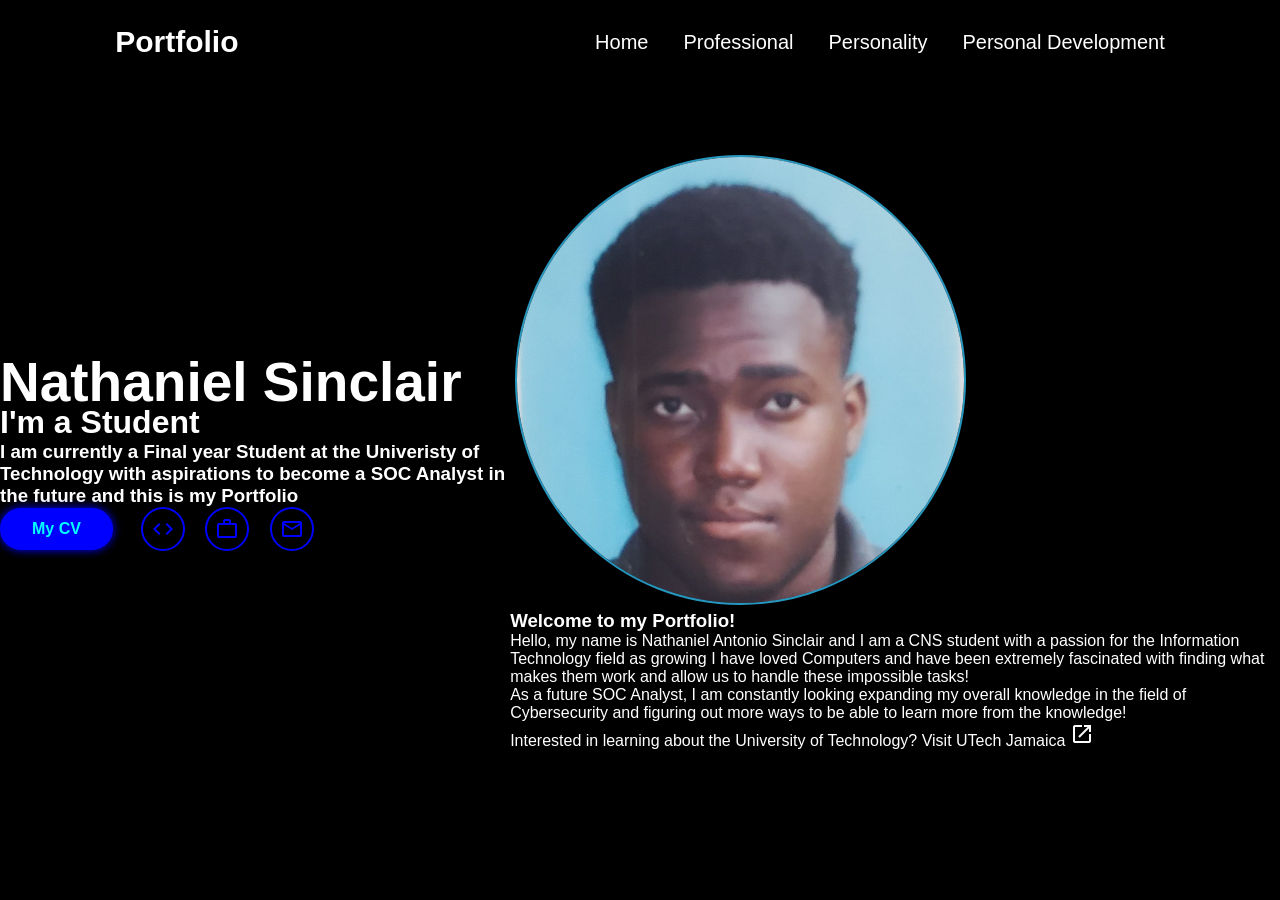
<file: 2106689_IA1_SEM1AY2027/Codes/index.html>
<!DOCTYPE html>
<html lang="en">
<head>
    <meta charset="UTF-8">
    <meta name="viewport" content="width=device-width, initial-scale=1.0">
    <link rel="stylesheet" href="../style.css">
    <title>My Portfolio Website</title>

    

     <link rel="preconnect" href="https://fonts.googleapis.com">
    <link rel="preconnect" href="https://fonts.gstatic.com" crossorigin>
    <link href="https://fonts.googleapis.com/css2?family=Poppins:wght@300;400;500;700&family=Roboto:wght@300;400;500;700&display=swap" rel="stylesheet">


    <link rel="stylesheet" href="https://fonts.googleapis.com/css2?family=Material+Symbols+Outlined:opsz,wght,FILL,GRAD@24,400,0,0">

    
   
</head>
<body>
    <nav class="navbar">
        <a href="index.html" class="logo">Portfolio</a>
        <ul>
            <li class="active"><a href="index.html">Home</a></li>
            <li><a href="professional.html">Professional</a></li>
            <li><a href="personality.html">Personality</a></li>
            <li><a href="personal-development.html">Personal Development</a></li>
            
        </ul>
    </nav>

    <section class="home">
        <div class="home-info">
            <h1>Nathaniel Sinclair</h1>
            <h2>I'm a Student</h2>
            <h3>I am currently a Final year Student at the Univeristy of Technology 
                with aspirations to become a SOC Analyst in the future 
                and this is my Portfolio</h3>
                <div class="btn-sci">
                    <a href="professional.html" class="btn">My CV</a>
                    <div class="sci">
                        <a href="https://github.com/Nathaniel7823"><span class="material-symbols-outlined">
code
</span></i></a>
                        <a href="professional.html"><span class="material-symbols-outlined">
work
</span></i></a>
                        <a href="mailto:nathanielasinclair@students.utech.edu.jm?subject=Hello%20Nathaniel"><span class="material-symbols-outlined">
mail
</span></i></a>
                    </div>
                </div>
        </div>
        <div class="home-img">
            <div class="img-box">
                <div class="img-item">
                    <img src="../Assets/Profile-pic.jpeg" alt="">
                </div>
               
            </div>
            <article>
                    <h3>Welcome to my Portfolio!</h3>
                    <p>
                        Hello, my name is Nathaniel Antonio Sinclair and I am a 
                        CNS student with a passion for the Information Technology field as growing
                        I have loved Computers and have been extremely fascinated with finding what makes them
                        work and allow us to handle these impossible tasks!
                    </p>
                    <p>As a future SOC Analyst, I am constantly looking expanding my overall knowledge in the
                        field of Cybersecurity and figuring out more ways to be able to learn more from the knowledge!
                    </p>
                    <p>
                        Interested in learning about the University of Technology?
                        <a href="https://www.utech.edu.jm" target="_blank" rel="noopener noreferrer">
                            Visit UTech Jamaica
                                <span class="material-symbols-outlined">open_in_new</span>
                        </a>
                    </p>
                    
                </article>
        </div>
    </section>
   
</body>
</html>
</file>
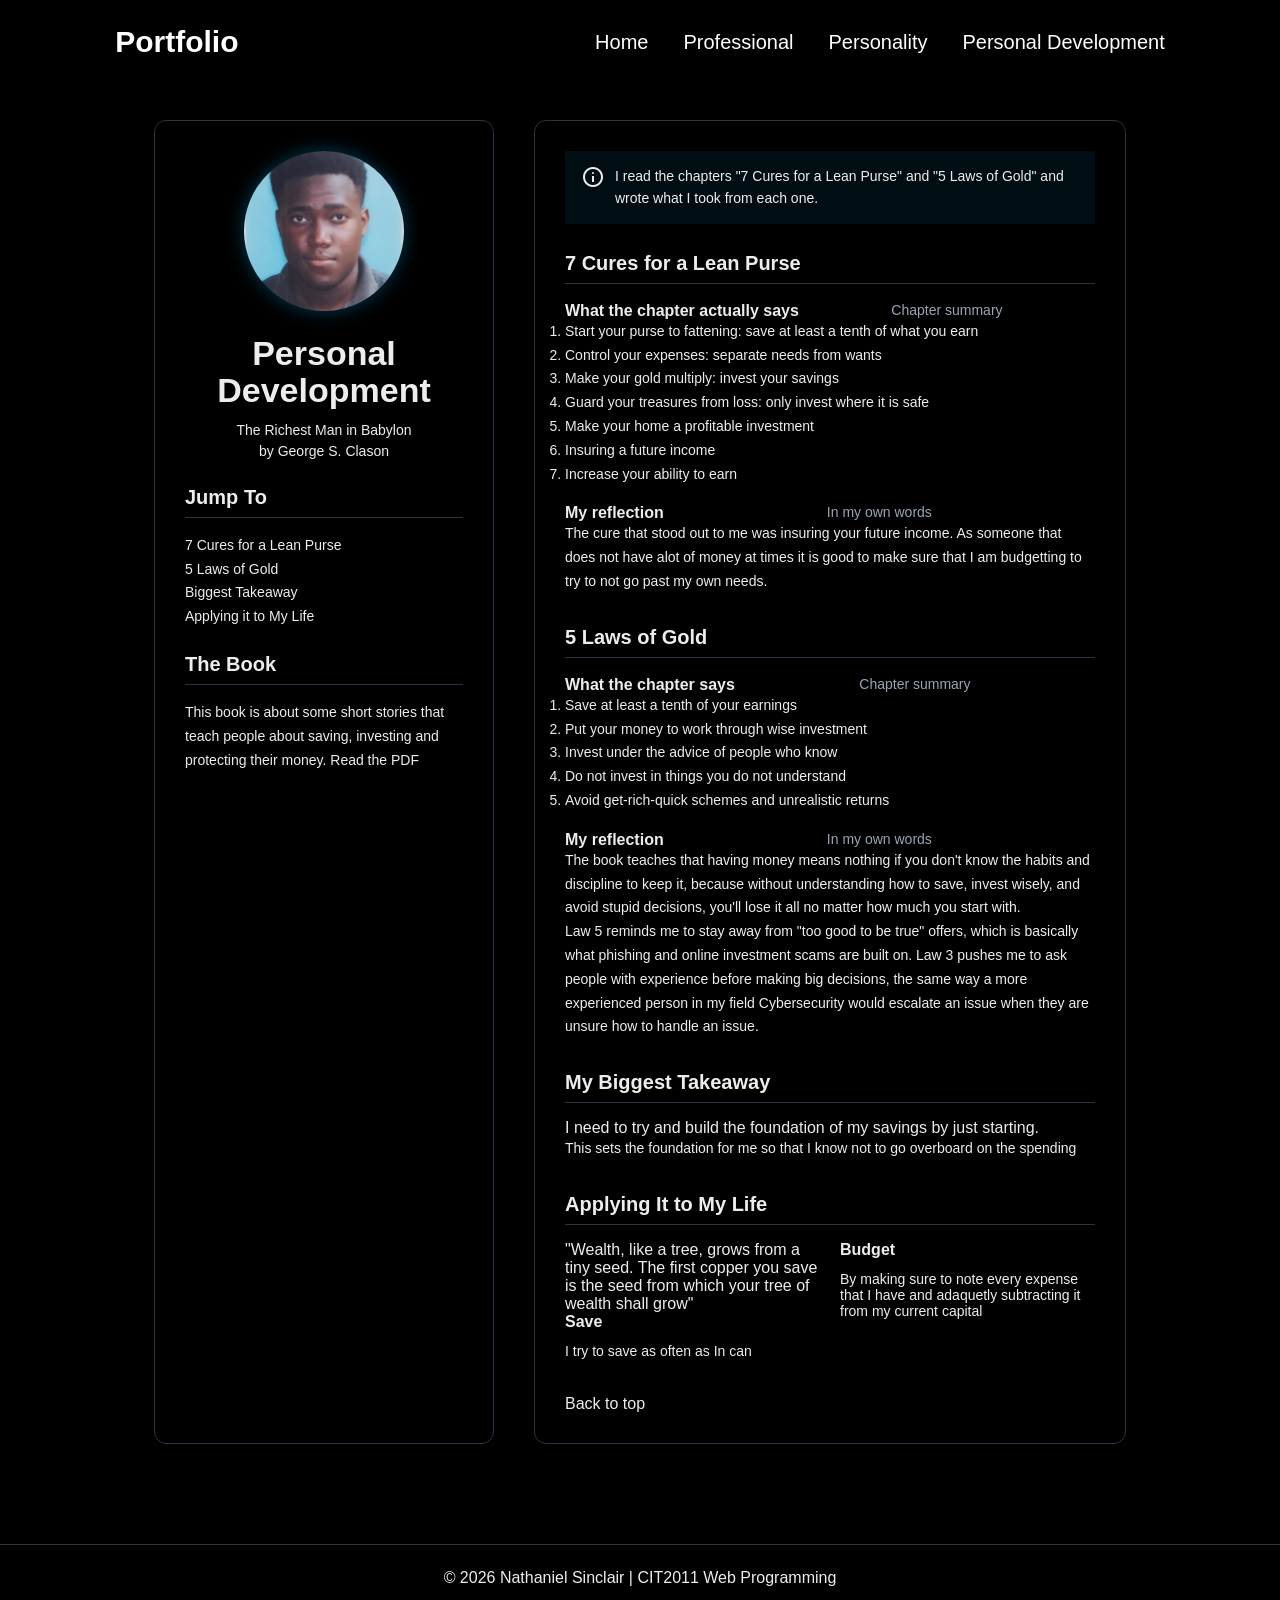
<file: 2106689_IA1_SEM1AY2027/Codes/personal-development.html>
<!DOCTYPE html>
<html lang="en">
<head>
    <meta charset="UTF-8">
    <meta name="viewport" content="width=device-width, initial-scale=1.0">
    <meta name="description" content="Reflections on The Richest Man in Babylon by Nathaniel Sinclair">
    <title>Personal Development | Nathaniel Sinclair</title>

    <link rel="stylesheet" href="../style.css">

    <link rel="preconnect" href="https://fonts.googleapis.com">
    <link rel="preconnect" href="https://fonts.gstatic.com" crossorigin>
    <link href="https://fonts.googleapis.com/css2?family=Poppins:wght@300;400;500;700&family=Roboto:wght@300;400;500;700&display=swap" rel="stylesheet">
    <link rel="stylesheet" href="https://fonts.googleapis.com/css2?family=Material+Symbols+Outlined:opsz,wght,FILL,GRAD@24,400,0,0&icon_names=info">
</head>
<body>

    <nav class="navbar">
        <a href="index.html" class="logo">Portfolio</a>
        <ul>
            <li><a href="index.html">Home</a></li>
            <li><a href="professional.html">Professional</a></li>
            <li><a href="personality.html">Personality</a></li>
            <li class="active"><a href="personal-development.html">Personal Development</a></li>
        </ul>
    </nav>

    <main class="pro-page" id="top">
        <div class="resume-wrapper">

            <section class="profile section-padding">
                <div class="picture-resume">
                    <img src="../Assets/Profile-pic.jpeg" alt="Nathaniel Sinclair">
                </div>

                <div class="name-wrapper">
                    <h1>Personal <br>Development</h1>
                    <p class="cv-title">The Richest Man in Babylon<br>by George S. Clason</p>
                </div>

                <div class="contact-presentation">
                    <h3 class="section-title">Jump To</h3>
                    <ul class="plain-list">
                        <li><a href="#cures">7 Cures for a Lean Purse</a></li>
                        <li><a href="#laws">5 Laws of Gold</a></li>
                        <li><a href="#takeaway">Biggest Takeaway</a></li>
                        <li><a href="#my-life">Applying it to My Life</a></li>
                    </ul>
                </div>

                <div class="contact-presentation">
                    <h3 class="section-title">The Book</h3>
                    <p>
                        This book is about some short stories that teach people about saving, investing and protecting their money.
                        <a href="https://icrrd.com/public/media/16-05-2021-070111The-Richest-Man-in-Babylon.pdf" target="_blank" rel="noopener noreferrer">Read the PDF</a>
                    </p>
                </div>
            </section>


            <section class="experience section-padding">
                <p class="pro-note">
                    <span class="material-symbols-outlined">info</span>
                    I read the chapters "7 Cures for a Lean Purse" and "5 Laws of Gold" and wrote what I took from each one.
                </p>

                <h2 class="section-title" id="cures">7 Cures for a Lean Purse</h2>
                <div class="experience-wrapper">
                    <div class="company-wrapper clearfix">
                        <div class="experience-title">What the chapter actually says</div>
                        <div class="time">Chapter summary</div>
                    </div>
                    <div class="company-description">
                        <ol>
                            <li>Start your purse to fattening: save at least a tenth of what you earn</li>
                            <li>Control your expenses: separate needs from wants</li>
                            <li>Make your gold multiply: invest your savings</li>
                            <li>Guard your treasures from loss: only invest where it is safe</li>
                            <li>Make your home a profitable investment</li>
                            <li>Insuring a future income</li>
                            <li>Increase your ability to earn</li>
                        </ol>
                    </div>

                    <div class="company-wrapper clearfix">
                        <div class="experience-title">My reflection</div>
                        <div class="time">In my own words</div>
                    </div>
                    <div class="company-description">
                        <p>The cure that stood out to me was insuring your future income.
                            As someone that does not have alot of money at times it is good to make sure that I am budgetting to 
                            try to not go past my own needs.
                        </p>
                    </div>
                </div>


                <h2 class="section-title" id="laws">5 Laws of Gold</h2>
                <div class="experience-wrapper">
                    <div class="company-wrapper clearfix">
                        <div class="experience-title">What the chapter says</div>
                        <div class="time">Chapter summary</div>
                    </div>
                    <div class="company-description">
                        <ol>
                            <li>Save at least a tenth of your earnings</li>
                            <li>Put your money to work through wise investment</li>
                            <li>Invest under the advice of people who know</li>
                            <li>Do not invest in things you do not understand</li>
                            <li>Avoid get-rich-quick schemes and unrealistic returns</li>
                        </ol>
                    </div>

                    <div class="company-wrapper clearfix">
                        <div class="experience-title">My reflection</div>
                        <div class="time">In my own words</div>
                    </div>
                    <div class="company-description">
                        <p>The book teaches that having money means nothing if you don't know the habits and discipline to keep it, 
                            because without understanding how to save, invest wisely, and avoid stupid decisions, 
                            you'll lose it all no matter how much you start with.</p>
                        <p>Law 5 reminds me to stay away from "too good to be true" offers, which is basically what phishing and online investment scams are built on. Law 3 pushes me to ask people with experience before making big decisions,
                             the same way a more experienced person in my field Cybersecurity would 
                             escalate an issue when they are unsure how to handle an issue.</p>
                    </div>
                </div>


                <h2 class="section-title" id="takeaway">My Biggest Takeaway</h2>
                <div class="experience-wrapper">
                    <blockquote class="quote">
                        I need to try and build the foundation of my savings by just starting.
                        
                    </blockquote>
                    <div class="company-description">
                        <p>This sets the foundation for me so that I know not to go overboard on the spending</p>
                    </div>
                </div>


                <div class="section-wrapper clearfix">
                    <h2 class="section-title" id="my-life">Applying It to My Life</h2>
                    <div class="skills-grid">
                        <div>"Wealth, like a tree, grows from a tiny seed. The
first copper you save is the seed from which your
tree of wealth shall grow"
                            <h3>Save</h3>
                            <ul>
                                <li>I try to save as often as In can</li>
                            </ul>
                        </div>
                        <div>
                            <h3>Budget</h3>
                            <ul>
                                <li>By making sure to note every expense that I have and adaquetly subtracting it from my current capital</li>
                            </ul>
                        </div>
                    </div>
                </div>

                <p><a href="#top">Back to top</a></p>
            </section>

            <div class="clearfix"></div>
        </div>
    </main>

    <footer class="site-footer">
        <p>&copy; 2026 Nathaniel Sinclair | CIT2011 Web Programming</p>
    </footer>

</body>
</html>
</file>
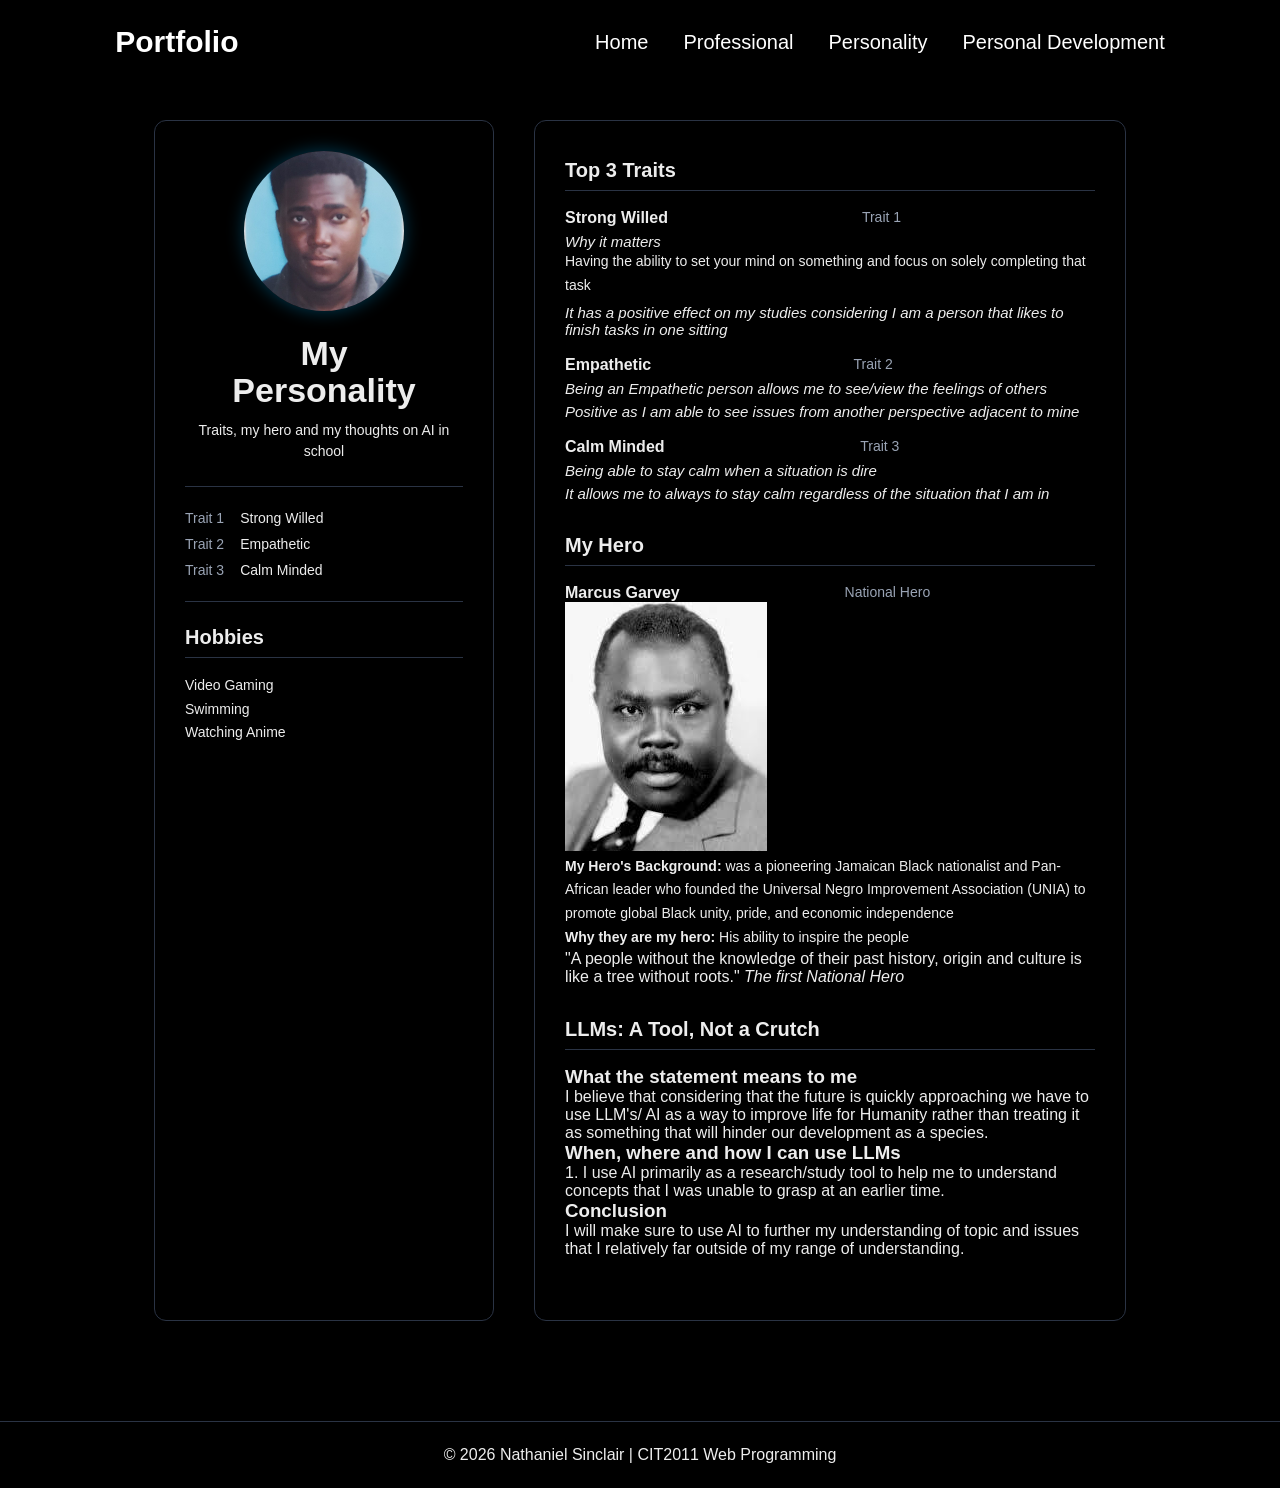
<file: 2106689_IA1_SEM1AY2027/Codes/personality.html>
<!DOCTYPE html>
<html lang="en">
<head>
    <meta charset="UTF-8">
    <meta name="viewport" content="width=device-width, initial-scale=1.0">
    <meta name="description" content="Personality, hero and AI essay of Nathaniel Sinclair">
    <title>Personality | Nathaniel Sinclair</title>

    <link rel="stylesheet" href="../style.css">

    <link rel="preconnect" href="https://fonts.googleapis.com">
    <link rel="preconnect" href="https://fonts.gstatic.com" crossorigin>
    <link href="https://fonts.googleapis.com/css2?family=Poppins:wght@300;400;500;700&family=Roboto:wght@300;400;500;700&display=swap" rel="stylesheet">
</head>
<body>

    <nav class="navbar">
        <a href="index.html" class="logo">Portfolio</a>
        <ul>
            <li><a href="index.html">Home</a></li>
            <li><a href="professional.html">Professional</a></li>
            <li class="active"><a href="personality.html">Personality</a></li>
            <li><a href="personal-development.html">Personal Development</a></li>
        </ul>
    </nav>

    <main class="pro-page">
        <div class="resume-wrapper">

            <section class="profile section-padding">
                <div class="picture-resume">
                    <img src="../Assets/Profile-pic.jpeg" alt="Nathaniel Sinclair">
                </div>

                <div class="name-wrapper">
                    <h1>My <br>Personality</h1>
                    <p class="cv-title">Traits, my hero and my thoughts on AI in school</p>
                </div>

                <div class="contact-info clearfix">
                    <ul class="list-titles">
                        <li>Trait 1</li>
                        <li>Trait 2</li>
                        <li>Trait 3</li>
                    </ul>
                    <ul class="list-content">
                        <li>Strong Willed</li>
                        <li>Empathetic</li>
                        <li>Calm Minded</li>
                    </ul>
                </div>

                <div class="contact-presentation">
                    <h3 class="section-title">Hobbies</h3>
                    <ul class="plain-list">
                        <li>Video Gaming</li>
                        <li>Swimming</li>
                        <li>Watching Anime</li>
                    </ul>
                </div>
            </section>


            <section class="experience section-padding">

                <h2 class="section-title" id="traits">Top 3 Traits</h2>

                <div class="experience-wrapper">
                    <div class="company-wrapper clearfix">
                        <div class="experience-title">Strong Willed</div>
                        <div class="time">Trait 1</div>
                    </div>
                    <div class="job-wrapper clearfix">
                        <div class="experience-title">Why it matters</div>
                        <div class="company-description">
                            <p>Having the ability to set your mind on something and focus on solely completing that task</p>
                        </div>
                    </div>
                    <div class="job-wrapper clearfix">
                        <div class="experience-title">It has a positive effect on my studies considering 
                            I am a person that likes to finish tasks in one sitting</div>
                        <div class="company-description">
                            <p></p>
                        </div>
                    </div>

                    <div class="company-wrapper clearfix">
                        <div class="experience-title">Empathetic</div>
                        <div class="time">Trait 2</div>
                    </div>
                    <div class="job-wrapper clearfix">
                        <div class="experience-title">Being an Empathetic person allows me to see/view the feelings of others</div>
                        <div class="company-description">
                        </div>
                    </div>
                    <div class="job-wrapper clearfix">
                        <div class="experience-title">Positive as I am able to see issues from 
                            another perspective adjacent to mine</div>
                        <div class="company-description">
                        </div>
                    </div>

                    <div class="company-wrapper clearfix">
                        <div class="experience-title">Calm Minded</div>
                        <div class="time">Trait 3</div>
                    </div>
                    <div class="job-wrapper clearfix">
                        <div class="experience-title">Being able to stay calm when a situation is dire</div>
                        <div class="company-description">
                        </div>
                    </div>
                    <div class="job-wrapper clearfix">
                        <div class="experience-title">It allows me to always to stay calm regardless of the situation that I am in</div>
                        <div class="company-description">
                        </div>
                    </div>
                </div>


                <h2 class="section-title" id="hero">My Hero</h2>
                <div class="experience-wrapper">
                    <div class="company-wrapper clearfix">
                        <div class="experience-title">Marcus Garvey</div>
                        <div class="time">National Hero</div>
                    </div>

                    <div class="hero-box">
                        <img src="../Assets/hero-pic.jpeg" alt="Marcus Garvey">
                        <div class="hero-text company-description">
                            <p><strong>My Hero's Background:</strong> was a pioneering Jamaican Black nationalist 
                                and Pan-African leader who founded the Universal Negro Improvement Association 
                                (UNIA) to promote global Black unity, pride, and economic independence</p>
                            <p><strong>Why they are my hero:</strong> His ability to inspire the people</p>
                        </div>
                    </div>

                    <blockquote class="quote">
                        "A people without the knowledge of their past history, origin and culture is like a tree without roots."
                        <cite>The first National Hero</cite>
                    </blockquote>
                </div>


                <h2 class="section-title" id="llm">LLMs: A Tool, Not a Crutch</h2>
                <div class="experience-wrapper essay">

                    <h3>What the statement means to me</h3>
                    <p>I believe that considering that the future is quickly approaching we have
                        to use LLM's/ AI as a way to improve life for Humanity rather than treating it as something that
                        will hinder our development as a species.
                    </p>

                    <h3>When, where and how I can use LLMs</h3>
                    <p>1. I use AI primarily as a research/study tool to help me to understand concepts that I was unable to grasp at an earlier time.
                    
                    </p>


                    <h3>Conclusion</h3>
                    <p>I will make sure to use AI to further my understanding of topic and issues that I relatively far outside of my range of understanding.</p>

                    
                </div>

            </section>

            <div class="clearfix"></div>
        </div>
    </main>

    <footer class="site-footer">
        <p>&copy; 2026 Nathaniel Sinclair | CIT2011 Web Programming</p>
    </footer>

</body>
</html>
</file>
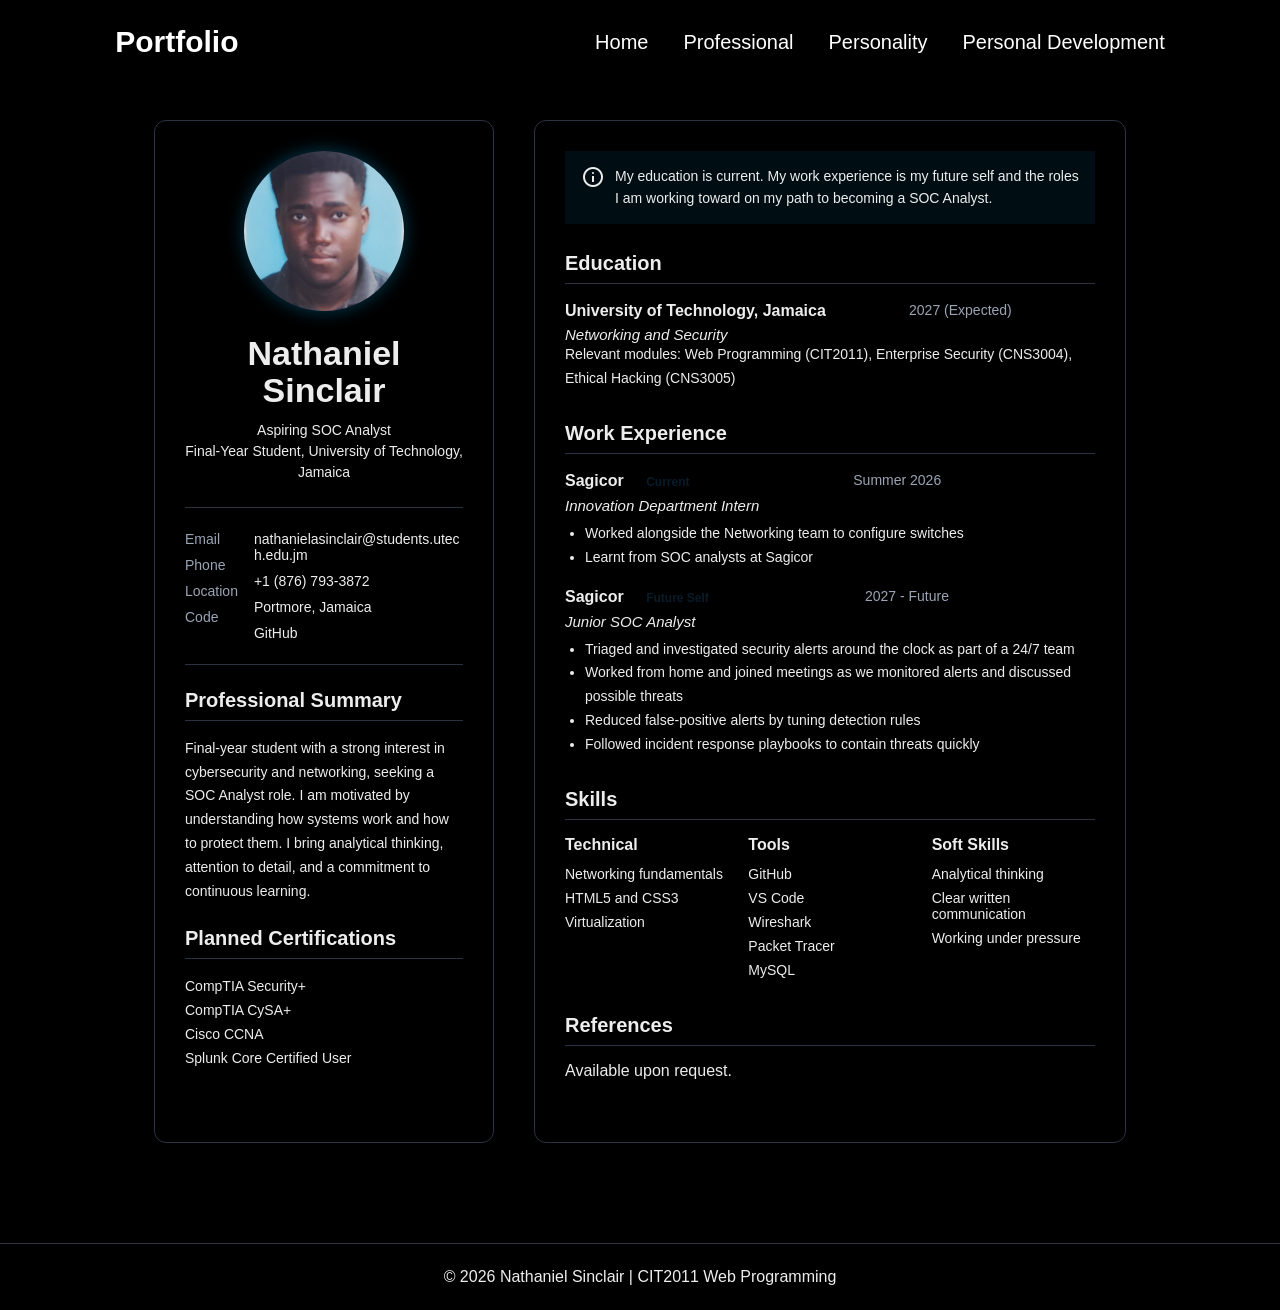
<file: 2106689_IA1_SEM1AY2027/Codes/professional.html>
<!DOCTYPE html>
<html lang="en">
<head>
    <meta charset="UTF-8">
    <meta name="viewport" content="width=device-width, initial-scale=1.0">
    <meta name="description" content="Curriculum vitae of Nathaniel Sinclair, aspiring SOC Analyst">
    <title>Professional | Nathaniel Sinclair</title>

    <link rel="stylesheet" href="../style.css">

    <link rel="preconnect" href="https://fonts.googleapis.com">
    <link rel="preconnect" href="https://fonts.gstatic.com" crossorigin>
    <link href="https://fonts.googleapis.com/css2?family=Poppins:wght@300;400;500;700&family=Roboto:wght@300;400;500;700&display=swap" rel="stylesheet">
    <link rel="stylesheet" href="https://fonts.googleapis.com/css2?family=Material+Symbols+Outlined:opsz,wght,FILL,GRAD@24,400,0,0&icon_names=info">
</head>
<body>

    <nav class="navbar">
        <a href="index.html" class="logo">Portfolio</a>
        <ul>
            <li><a href="index.html">Home</a></li>
            <li class="active"><a href="professional.html">Professional</a></li>
            <li><a href="personality.html">Personality</a></li>
            <li><a href="personal-development.html">Personal Development</a></li>
        </ul>
    </nav>

    <main class="pro-page">
        <div class="resume-wrapper">

            <section class="profile section-padding">
                <div class="picture-resume">
                    <span class=""><img src="../Assets/Profile-pic.jpeg" alt=""></span>
                </div>

                <div class="name-wrapper">
                    <h1>Nathaniel <br>Sinclair</h1>
                    <p class="cv-title">Aspiring SOC Analyst<br>Final-Year Student, University of Technology, Jamaica</p>
                </div>

                <div class="contact-info clearfix">
                    <ul class="list-titles">
                        <li>Email</li>
                        <li>Phone</li>
                        <li>Location</li>
                        <li>Code</li>
                    </ul>
                    <ul class="list-content">
                        <li>nathanielasinclair@students.utech.edu.jm</li>
                        <li>+1 (876) 793-3872</li>
                        <li>Portmore, Jamaica</li>
                        <li><a href="https://github.com/Nathaniel7823" target="_blank" rel="noopener noreferrer">GitHub</a></li>
                    </ul>
                </div>

                <div class="contact-presentation">
                    <h3 class="section-title">Professional Summary</h3>
                    <p>
                        Final-year student with a strong interest in cybersecurity and networking,
                        seeking a SOC Analyst role. I am motivated by understanding how systems work
                        and how to protect them. I bring analytical thinking, attention to detail,
                        and a commitment to continuous learning.
                    </p>
                </div>

                <div class="contact-presentation">
                    <h3 class="section-title">Planned Certifications</h3>
                    <ul class="plain-list">
                        <li>CompTIA Security+</li>
                        <li>CompTIA CySA+</li>
                        <li>Cisco CCNA</li>
                        <li>Splunk Core Certified User</li>
                    </ul>
                </div>
            </section>

           
            <section class="experience section-padding">
                <p class="pro-note">
                    <span class="material-symbols-outlined">
info
</span>
                    My education is current. My work experience is my future self and
                    the roles I am working toward on my path to becoming a SOC Analyst.
                </p>

                <h2 class="section-title">Education</h2>
                <div class="experience-wrapper">
                    <div class="company-wrapper clearfix">
                        <div class="experience-title">University of Technology, Jamaica</div>
                        <div class="time">2027 (Expected)</div>
                    </div>
                    <div class="job-wrapper clearfix">
                        <div class="experience-title">Networking and Security</div>
                        <div class="company-description">
                            <p>Relevant modules: Web Programming (CIT2011), Enterprise Security (CNS3004), Ethical Hacking (CNS3005)</p>
                        </div>
                    </div>
                </div>

                <h2 class="section-title">Work Experience</h2>
                <div class="experience-wrapper">
                    <div class="company-wrapper clearfix">
                        <div class="experience-title">Sagicor <span class="cv-tag">Current</span></div>
                        <div class="time">Summer 2026</div>
                    </div>
                    <div class="job-wrapper clearfix">
                        <div class="experience-title">Innovation Department Intern</div>
                        <div class="company-description">
                            <ul>
                                <li>Worked alongside the Networking team to configure switches</li>
                                <li>Learnt from SOC analysts at Sagicor</li>
                            </ul>
                        </div>
                    </div>

                    <div class="company-wrapper clearfix">
                        <div class="experience-title">Sagicor <span class="cv-tag">Future Self</span></div>
                        <div class="time">2027 - Future</div>
                    </div>
                    <div class="job-wrapper clearfix">
                        <div class="experience-title">Junior SOC Analyst</div>
                        <div class="company-description">
                            <ul>
                                <li>Triaged and investigated security alerts around the clock as part of a 24/7 team</li>
                                <li>Worked from home and joined meetings as we monitored alerts and discussed possible threats</li>
                                <li>Reduced false-positive alerts by tuning detection rules</li>
                                <li>Followed incident response playbooks to contain threats quickly</li>
                            </ul>
                        </div>
                    </div>
                </div>

                <div class="section-wrapper clearfix">
                    <h2 class="section-title">Skills</h2>
                    <div class="skills-grid">
                        <div>
                            <h3>Technical</h3>
                            <ul>
                                <li>Networking fundamentals</li>
                                <li>HTML5 and CSS3</li>
                                <li>Virtualization</li>
                            </ul>
                        </div>
                        <div>
                            <h3>Tools</h3>
                            <ul>
                                <li>GitHub</li>
                                <li>VS Code</li>
                                <li>Wireshark</li>
                                <li>Packet Tracer</li>
                                <li>MySQL</li>
                            </ul>
                        </div>
                        <div>
                            <h3>Soft Skills</h3>
                            <ul>
                                <li>Analytical thinking</li>
                                <li>Clear written communication</li>
                                <li>Working under pressure</li>
                            </ul>
                        </div>
                    </div>
                </div>

                <div class="section-wrapper clearfix">
                    <h2 class="section-title">References</h2>
                    <p>Available upon request.</p>
                </div>
            </section>

            <div class="clearfix"></div>
        </div>
    </main>

    <footer class="site-footer">
        <p>&copy; 2026 Nathaniel Sinclair | CIT2011 Web Programming</p>
    </footer>

</body>
</html>
</file>
<file: 2106689_IA1_SEM1AY2027/style.css>
@import url('https://fonts.googleapis.com/css2?family=Google+Sans:ital,opsz,wght@0,17..18,400..700;1,17..18,400..700&family=Merriweather:ital,opsz,wght@0,18..144,300..900;1,18..144,300..900&family=Roboto:ital,wght@0,100..900;1,100..900&display=swap');


*{
    margin: 0;
    padding: 0;
    box-sizing: border-box;
    font-family: "Google Sans",sans-serif;
}

body{
    background-color: black;
}

a{
    color: white;
    text-decoration: none;
}

.navbar {
    position: fixed;
    left: 0;
    top: 0;
    width: 100%;
    padding: 25px 9%;
    background-color: black;
    display: flex;
    justify-content: space-between;
    align-items: center;
    z-index: 100%;
}

.navbar .logo {
    font-size: 30px;
    font-weight: 700;
}

.navbar ul {
    display: flex;
}

.navbar ul li {
    list-style: none;
    margin-left: 35px;
}

.navbar ul li a {
    font-size: 20px;
    font-weight: 500;
    transition: .5s;

}

.navbar ul li:hover a,
.navbar ul li:active a {
    color: red;
}

.home {
    display: flex;
    align-items: center;
    height: 100vh;
    padding: 50;
    color: white;
}

.home-info h1 {
    font-size: 55px;
}

.home-info h2 {
    font-size: 32px;
    margin-top: -10px;
}

.home-info p {
    font-size: 16px;
    margin: 10px 0 25px;
}

.home-info .btn-sci {
    display: flex;
    align-items: center;
}

.btn {
    display: inline-block;
    padding: 10px 30px;
    background: blue;
    border: 2px solid blue;
    border-radius: 40px;
    box-shadow: 0 0 10px blue;
    font-size: 16px;
    color: aqua;
    font-weight: 600;

}

.btn:hover {
    background: transparent;
    color: blue;
    box-shadow: none;
}

.home-info .btn-sci .sci {
    margin-left: 20px;

}

.home-info .btn-sci .sci a {
    display: inline-flex;
    padding: 8px;
    border: 2px solid blue;
    border-radius: 50%;
    font-size: 20px;
    color: blue;
    margin: 0 8px;
    transition: .5s;
}

.home-info .btn-sci .sci a:hover {
    background: blue;
    color: violet;
    box-shadow: 0 0 10px blue;
}

.home-img .img-box {
    position: relative;
    width: 36vw;
    height: 36vw;
    border-radius: 50%;
    padding: 5px;
    display: flex;
    align-items: center;
    overflow: hidden;
}

.home-img .img-box::before,
.home-img .img-box::after {
    content: '';
    position: absolute;
    width: 300px;
    height: 300px;
}   

.home-img .img-box .img-item {
    position: relative;
    width: 100%;
    height: 100%;
    border-radius: 50%;
    border: 2px solid #2596be;
    display: flex;
    justify-content: center;
    z-index: 1;
    overflow: hidden;
}

.home-img .img-box .img-item img {
    position: absolute;
    top: 0;
    left: 0;
    height: 100%;
    display: block;
    width: 100%;
    object-fit: cover;
    mix-blend-mode: lighten;
    object-position: center top;
}




.pro-page {
    --line: #2a3344;
    --muted: #9aa4b5;
    padding-top: 100px;               
}

.pro-page .resume-wrapper {
    display: grid;
    grid-template-columns: 340px 1fr;
    gap: 40px;
    max-width: 1100px;
    margin: 0 auto;
    padding: 20px 5% 60px;
}

.pro-page .section-padding {
    padding: 30px;
    background: var(--second-bg);
    border: 1px solid var(--line);
    border-radius: 12px;
}

.pro-page .clearfix::after {
    content: "";
    display: table;
    clear: both;
}


.pro-page,
.pro-page .resume-wrapper,
.pro-page .resume-wrapper * {
    color: #ededed;
}

.pro-page .resume-wrapper a,
.pro-page .cv-title,
.pro-page .section-title,
.pro-page .picture-initials,
.pro-page .pro-note i {
    color: var(--main-color);
}

.pro-page .list-titles li,
.pro-page .company-wrapper .time {
    color: var(--muted);
}

.pro-page .cv-tag {
    color: #081b29;
}


.pro-page .picture-resume {
    width: 160px;
    height: 160px;
    margin: 0 auto 24px;
    border: 3px solid var(--main-color);
    border-radius: 50%;
    overflow: hidden;
    display: flex;
    align-items: center;
    justify-content: center;
    box-shadow: 0 0 18px rgba(0, 171, 240, .35);
}

.pro-page .picture-resume img {
    width: 100%;
    height: 100%;
    object-fit: cover;
}

.pro-page .picture-initials {
    font-size: 48px;
    font-weight: 700;
    color: var(--main-color);
}

.pro-page .name-wrapper {
    text-align: center;
    margin-bottom: 24px;
}

.pro-page .name-wrapper h1 {
    font-size: 34px;
    line-height: 1.1;
}

.pro-page .cv-title {
    margin-top: 10px;
    font-size: 14px;
    line-height: 1.5;
}

.pro-page .contact-info {
    display: grid;
    grid-template-columns: auto 1fr;
    gap: 0 16px;
    padding: 18px 0;
    border-top: 1px solid var(--line);
    border-bottom: 1px solid var(--line);
    font-size: 14px;
}

.pro-page .contact-info ul {
    list-style: none;
}

.pro-page .contact-info li {
    padding: 5px 0;
    overflow-wrap: anywhere;
}

.pro-page .list-titles li {
    color: var(--muted);
}

.pro-page .contact-presentation {
    margin-top: 24px;
}

.pro-page .contact-presentation p,
.pro-page .plain-list li {
    font-size: 14px;
    line-height: 1.7;
}

.pro-page .plain-list {
    list-style: none;
}


.pro-page .pro-note {
    display: flex;
    gap: 10px;
    align-items: flex-start;
    margin-bottom: 28px;
    padding: 14px 16px;
    border-left: 3px solid var(--main-color);
    background: rgba(0, 171, 240, .08);
    font-size: 14px;
    line-height: 1.6;
}

.pro-page .pro-note i {
    color: var(--main-color);
    font-size: 20px;
}

.pro-page .section-title {
    font-size: 20px;
    margin-bottom: 16px;
    padding-bottom: 8px;
    border-bottom: 1px solid var(--line);
    color: var(--main-color);
}

.pro-page .experience .section-title {
    margin-top: 8px;
}

.pro-page .experience-wrapper {
    margin-bottom: 32px;
}

.pro-page .company-wrapper {
    display: flex;
    justify-content: space-between;
    gap: 12px;
    margin-top: 18px;
    font-weight: 700;
}

.pro-page .company-wrapper .time {
    color: var(--muted);
    font-weight: 400;
    font-size: 14px;
    white-space: nowrap;
}

.pro-page .job-wrapper {
    margin-top: 6px;
}

.pro-page .job-wrapper > .experience-title {
    font-style: italic;
    font-size: 15px;
}

.pro-page .company-description ul {
    margin: 8px 0 0 20px;
}

.pro-page .company-description li,
.pro-page .company-description p {
    font-size: 14px;
    line-height: 1.7;
}

.pro-page .cv-tag {
    display: inline-block;
    margin-left: 8px;
    padding: 2px 10px;
    border-radius: 20px;
    background: var(--main-color);
    font-size: 12px;
    font-weight: 600;
    vertical-align: middle;
}

.pro-page .section-wrapper {
    margin-bottom: 32px;
}

.pro-page .skills-grid {
    display: grid;
    grid-template-columns: repeat(auto-fit, minmax(150px, 1fr));
    gap: 20px;
}

.pro-page .skills-grid h3 {
    font-size: 16px;
    margin-bottom: 8px;
}

.pro-page .skills-grid ul {
    list-style: none;
}

.pro-page .skills-grid li {
    padding: 4px 0;
    font-size: 14px;
}


.site-footer {
    text-align: center;
    padding: 24px 0;
    border-top: 1px solid #2a3344;
}


@media (max-width: 900px) {
    .pro-page .resume-wrapper {
        grid-template-columns: 1fr;
    }
    .pro-page .company-wrapper {
        flex-direction: column;
        gap: 2px;
    }
}


.pg {
    --pg-text: #ededed;
    --pg-muted: #9aa4b5;
    --pg-card: #0d1117;
    --pg-card-hi: #131a24;
    --pg-line: #2a3344;
    --pg-accent: #00abf0;
    --pg-glow: rgba(0, 171, 240, .35);
    --pg-on-accent: #081b29;

    max-width: 1100px;
    margin: 0 auto;
    padding: 120px 5% 60px;        
    line-height: 1.7;
    color: var(--pg-text);
}

html { scroll-behavior: smooth; }
.pg [id] { scroll-margin-top: 110px; } 


.pg h1, .pg h2, .pg h3, .pg h4,
.pg p, .pg li, .pg span,
.pg blockquote, .pg figcaption, .pg cite {
    color: var(--pg-text);
}
.pg a { color: var(--pg-accent); transition: .5s; }
.pg a:hover { text-decoration: underline; }


.pg-hero { text-align: center; margin-bottom: 70px; }
.pg-hero h1 {
    font-size: clamp(2.2rem, 6vw, 3.6rem);
    line-height: 1.15;
    background: linear-gradient(90deg, #00abf0, #7c5cff, #ff4d6d);
    -webkit-background-clip: text;
    background-clip: text;
    -webkit-text-fill-color: transparent;
    color: transparent;
}
.pg-hero p { color: var(--pg-muted); margin-top: 10px; }
.pg-hero::after {
    content: "";
    display: block;
    width: 90px;
    height: 4px;
    margin: 22px auto 0;
    border-radius: 4px;
    background: var(--pg-accent);
    box-shadow: 0 0 14px var(--pg-accent);
}


.pg-section { margin-bottom: 80px; animation: pg-rise .7s ease both; }
.pg-section:nth-of-type(2) { animation-delay: .1s; }
.pg-section:nth-of-type(3) { animation-delay: .2s; }

.pg-section > h2 {
    font-size: clamp(1.5rem, 3.5vw, 2rem);
    padding-bottom: 10px;
    margin-bottom: 20px;
    border-bottom: 1px solid var(--pg-line);
}
.pg-section > h2::before {
    content: "// ";
    color: var(--pg-accent);
    text-shadow: 0 0 10px var(--pg-glow);
}
.pg .pg-intro { color: var(--pg-muted); margin-bottom: 24px; }


.pg-card {
    position: relative;
    background: var(--pg-card);
    border: 1px solid var(--pg-line);
    border-radius: 14px;
    padding: 28px;
    margin-bottom: 20px;
    overflow: hidden;
    transition: transform .4s, box-shadow .4s, border-color .4s;
}
.pg-card::before {
    content: "";
    position: absolute;
    top: 0; left: 0;
    width: 100%;
    height: 3px;
    background: linear-gradient(90deg, #00abf0, #7c5cff);
}
.pg-card h3 { color: var(--pg-accent); margin-bottom: 10px; }

.pg-grid {
    display: grid;
    grid-template-columns: repeat(auto-fit, minmax(260px, 1fr));
    gap: 22px;
}
.pg-grid .pg-card { margin-bottom: 0; }
.pg-grid .pg-card:hover {
    transform: translateY(-8px);
    border-color: var(--pg-accent);
    box-shadow: 0 0 22px var(--pg-glow);
}

.pg .pg-icon {
    color: var(--pg-accent);
    font-size: 2.6rem;
    margin-bottom: 8px;
    display: block;
    text-shadow: 0 0 14px var(--pg-glow);
}
.pg-impact {
    margin-top: 14px;
    padding-left: 14px;
    border-left: 3px solid var(--pg-accent);
    font-size: .95rem;
}


.pg-card ul { list-style: none; padding: 0; margin-bottom: 16px; }
.pg-card ul li { position: relative; padding: 6px 0 6px 26px; }
.pg-card ul li::before {
    content: "\25B8";
    position: absolute;
    left: 0;
    color: var(--pg-accent);
}


.pg-card ol { list-style: none; counter-reset: step; padding: 0; }
.pg-card ol li {
    counter-increment: step;
    position: relative;
    padding: 14px 0 14px 58px;
    border-bottom: 1px dashed var(--pg-line);
}
.pg-card ol li:last-child { border-bottom: none; }
.pg-card ol li::before {
    content: counter(step);
    position: absolute;
    left: 0; top: 12px;
    width: 38px; height: 38px;
    display: grid;
    place-items: center;
    border: 2px solid var(--pg-accent);
    border-radius: 50%;
    color: var(--pg-accent);
    font-weight: 700;
    box-shadow: 0 0 10px var(--pg-glow);
}

.pg-split {
    display: grid;
    grid-template-columns: 1fr 2fr;
    gap: 36px;
    align-items: center;
}
.pg-figure img {
    width: 100%;
    display: block;
    border-radius: 16px;
    border: 2px solid #2596be;           
    box-shadow: 0 0 22px var(--pg-glow);
    transition: transform .5s;
}
.pg-figure img:hover { transform: scale(1.04) rotate(-1deg); }
.pg-figure figcaption { text-align: center; color: var(--pg-muted); margin-top: 10px; font-size: .9rem; }


.pg-quote {
    position: relative;
    margin: 34px 0;
    padding: 36px 30px 26px 76px;
    background: linear-gradient(135deg, var(--pg-card-hi), var(--pg-card));
    border: 1px solid var(--pg-line);
    border-left: 5px solid var(--pg-accent);
    border-radius: 0 14px 14px 0;
    box-shadow: 0 0 25px rgba(0, 171, 240, .12);
    font-size: 1.2rem;
    font-style: italic;
}
.pg-quote::before {
    content: "\201C";
    position: absolute;
    left: 18px; top: -4px;
    font-family: 'Merriweather', serif; 
    font-size: 5rem;
    font-style: normal;
    line-height: 1;
    color: var(--pg-accent);
    text-shadow: 0 0 16px var(--pg-glow);
}
.pg-quote cite { display: block; margin-top: 12px; font-size: .9rem; font-style: normal; color: var(--pg-muted); }


.pg-essay h3 { margin: 26px 0 8px; }
.pg-essay h3:first-child { margin-top: 0; }
.pg-essay p { text-align: justify; }


.pg-card .pg-refs li {
    padding: 12px 0 12px 2rem;
    text-indent: -2rem;
    border-bottom: 1px dashed var(--pg-line);
    font-size: .9rem;
    word-break: break-word;
}
.pg-card .pg-refs li::before { content: none; }


.pg-toc {
    background: var(--pg-card);
    border: 1px solid var(--pg-line);
    border-radius: 14px;
    padding: 22px 26px;
    margin-bottom: 60px;
}
.pg-toc h2 { font-size: 1.1rem; color: var(--pg-accent); margin-bottom: 14px; }
.pg-toc ol { list-style: none; display: flex; flex-wrap: wrap; gap: 10px; padding: 0; }
.pg-toc a {
    display: inline-block;
    padding: 6px 18px;
    border: 2px solid var(--pg-accent);
    border-radius: 40px;
    font-size: .9rem;
}
.pg-toc a:hover {
    background: var(--pg-accent);
    color: var(--pg-on-accent);
    box-shadow: 0 0 12px var(--pg-glow);
    text-decoration: none;
}


.pg-takeaway {
    padding: 30px;
    border-radius: 16px;
    background: linear-gradient(135deg, #00abf0, #2596be);
    animation: pg-pulse 3s ease-in-out infinite;
}
.pg-takeaway h2, .pg-takeaway h3, .pg-takeaway p { color: var(--pg-on-accent); }


.pg a.pg-btn {
    display: inline-block;
    padding: 10px 30px;
    background: blue;
    border: 2px solid blue;
    border-radius: 40px;
    box-shadow: 0 0 10px blue;
    color: aqua;
    font-weight: 600;
}
.pg a.pg-btn:hover {
    background: transparent;
    color: blue;
    box-shadow: none;
    text-decoration: none;
}
.pg-center { text-align: center; }
.pg .material-symbols-outlined { vertical-align: middle; }


.site-footer, .site-footer p { color: #ededed; }


@keyframes pg-rise {
    from { opacity: 0; transform: translateY(24px); }
    to   { opacity: 1; transform: translateY(0); }
}
@keyframes pg-pulse {
    0%, 100% { box-shadow: 0 0 12px var(--pg-glow); }
    50%      { box-shadow: 0 0 30px var(--pg-accent); }
}
@media (prefers-reduced-motion: reduce) {
    .pg-section, .pg-takeaway { animation: none; }
    html { scroll-behavior: auto; }
}


@media (max-width: 950px) {
    .pg-split { grid-template-columns: 1fr; }
    .pg-figure { max-width: 320px; margin: 0 auto; }
}
@media (max-width: 600px) {
    .pg { padding: 100px 5% 40px; }
    .pg-essay p { text-align: left; }
    .pg-quote { padding: 60px 20px 22px; }
    .pg-card { padding: 20px; }
}
</file>
